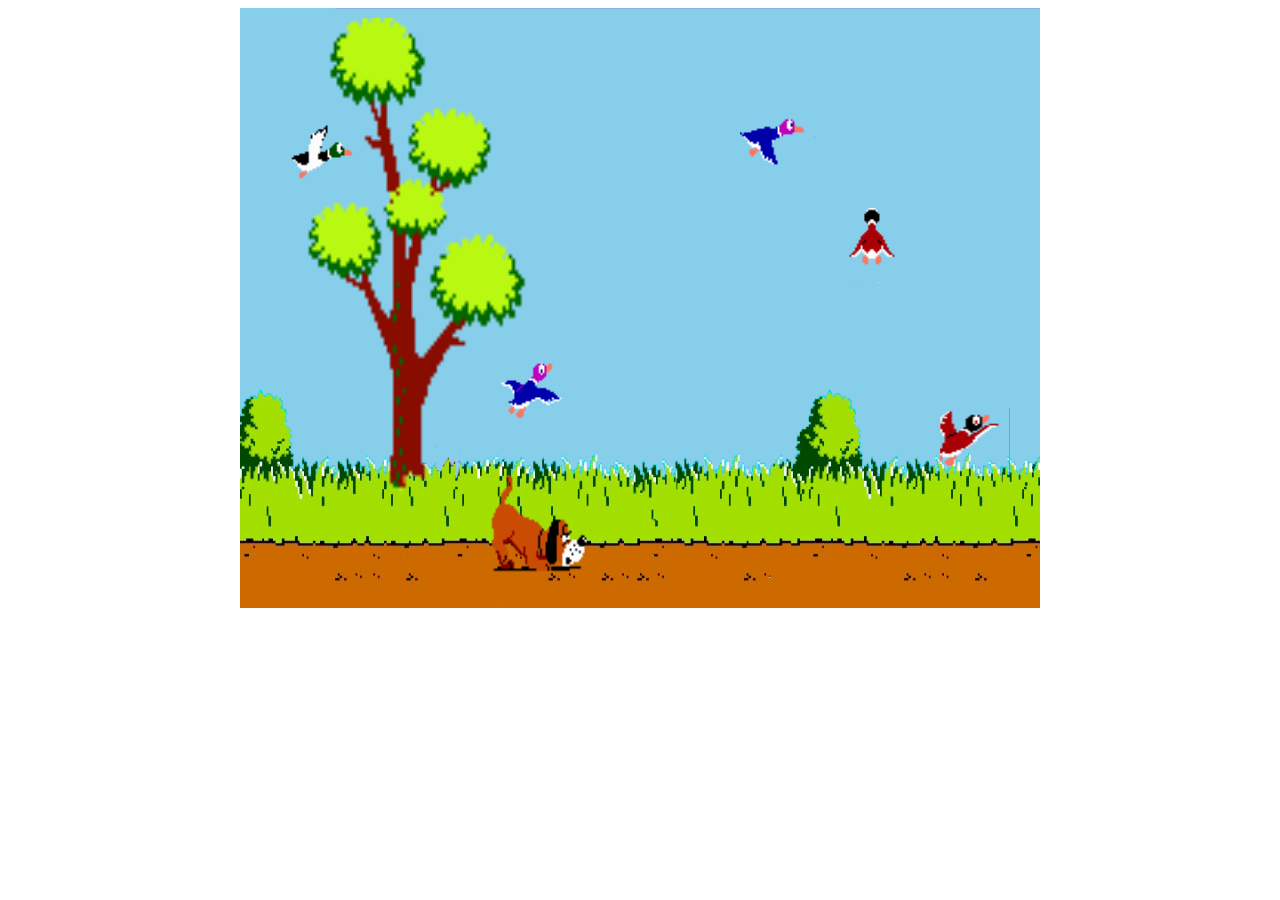
<file: duckhunt/index.html>
<!DOCTYPE html>
<html>
<head>
<meta http-equiv="Content-Type" content="text/html; charset=ISO-8859-1">
<title>Duck Hunt</title>
<link rel="stylesheet" href="style.css">
<script src="game.js"></script>
</head>
<body onload="draw();">
<div id="game_div">
<canvas id="game" height="600" width="800"></canvas>
</div>
<div style="display:none">
<img id="back" src="assets/duckhunt.png" />
</div>
</body>
</html>
</file>
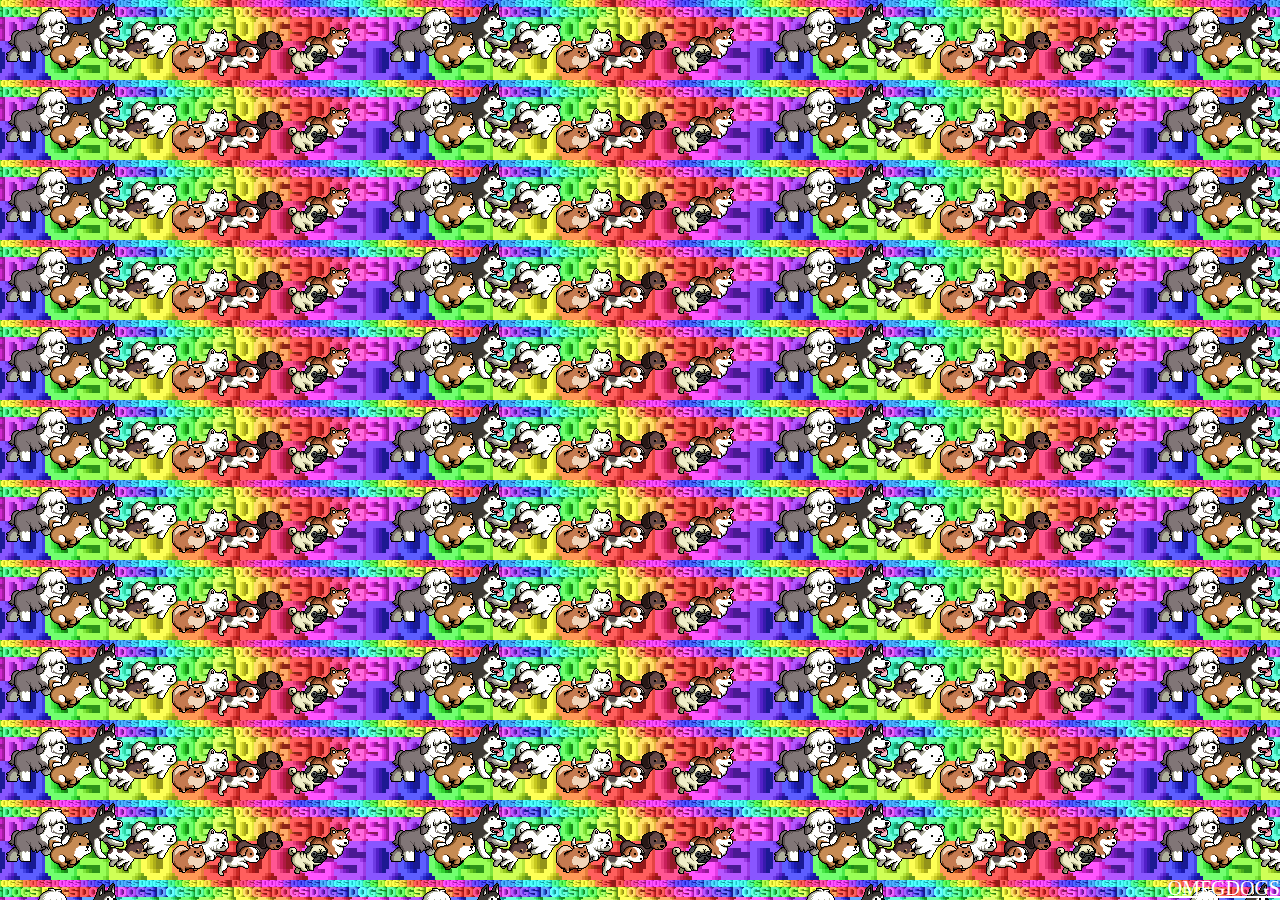
<file: omfgdogs/index.html>
<!DOCTYPE HTML>
<html>
<head>
	<title>OMFGDOGS</title>
	<link rel="stylesheet" href="omfgdogs.css" /> 
</head>
<body>
	<p>NO OMFGDOGS FOR YOU!</p>
	<audio autoplay="autoplay" loop="loop">
		<source src="omfgdogs.mp3" />
	</audio>
	<br />
	<a href="http://www.omfgdogs.com/">OMFGDOGS</a>
</body>
</html>
</file>
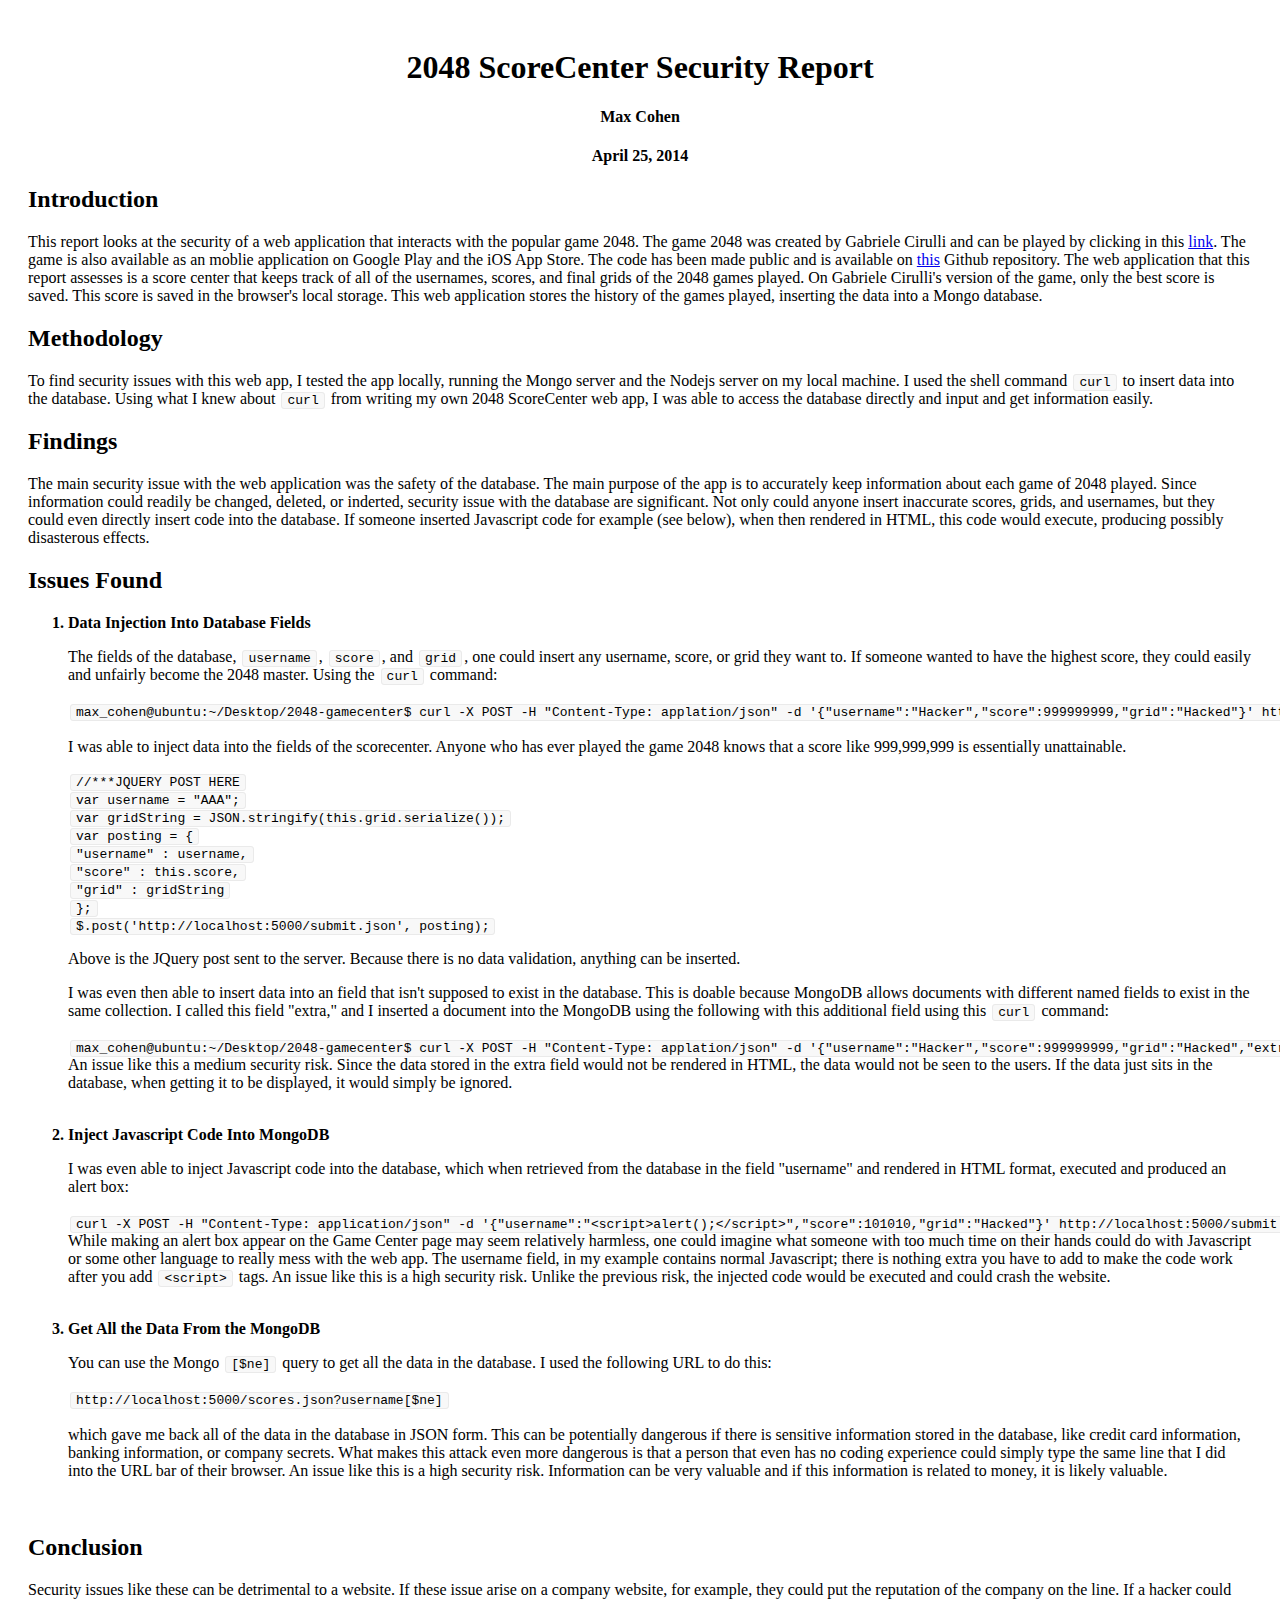
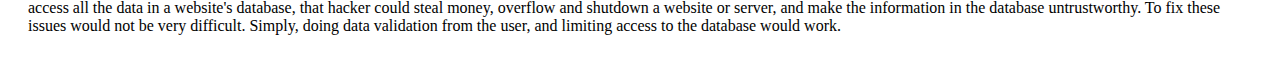
<file: security/index.html>
<!DOCTYPE HTML>
<html>
<head>
	<title>2048 ScoreCenter Security Report</title>
	<link rel="stylesheet" href="index.css" /> 
</head>
<body>
	<h1>2048 ScoreCenter Security Report</h1>

	<h4>Max Cohen</h4>
	<h4>April 25, 2014</h4>

	<h2>Introduction</h2>
	<p> This report looks at the security of a web application that interacts with the popular game 2048. The game 2048 was created by Gabriele Cirulli and can be played by clicking in this <a href="http://gabrielecirulli.github.io/2048/">link</a>. The game is also available as an moblie application on Google Play and the iOS App Store. The code has been made public and is available on <a href="https://github.com/gabrielecirulli/2048">this</a> Github repository. The web application that this report assesses is a score center that keeps track of all of the usernames, scores, and final grids of the 2048 games played. On Gabriele Cirulli's version of the game, only the best score is saved. This score is saved in the browser's local storage. This web application stores the history of the games played, inserting the data into a Mongo database.</p>
	<h2>Methodology</h2>
	To find security issues with this web app, I tested the app locally, running the Mongo server and the Nodejs server on my local machine. I used the shell command <code>curl</code> to insert data into the database. Using what I knew about <code>curl</code> from writing my own 2048 ScoreCenter web app, I was able to access the database directly and input and get information easily. 
	<h2>Findings</h2>
	The main security issue with the web application was the safety of the database. The main purpose of the app is to accurately keep information about each game of 2048 played. Since information could readily be changed, deleted, or inderted, security issue with the database are significant. Not only could anyone insert inaccurate scores, grids, and usernames, but they could even directly insert code into the database. If someone inserted Javascript code for example (see below), when then rendered in HTML, this code would execute, producing possibly disasterous effects. 
	<h2>Issues Found</h2>
	<ol>
	<li class="title">Data Injection Into Database Fields</li>

	<p> The fields of the database, <code>username</code>, <code>score</code>, and <code>grid</code>, one could insert any username, score, or grid they want to. If someone wanted to have the highest score, they could easily and unfairly become the 2048 master. Using the <code>curl</code> command: <br /><br />
	<code>max_cohen@ubuntu:~/Desktop/2048-gamecenter$ curl -X POST -H "Content-Type: applation/json" -d '{"username":"Hacker","score":999999999,"grid":"Hacked"}' http://localhost:5000/submit.json</code><br /><br />
	I was able to inject data into the fields of the scorecenter. Anyone who has ever played the game 2048 knows that a score like 999,999,999 is essentially unattainable.
	</p>

	<code>//***JQUERY POST HERE</code><br />
    <code>var username = "AAA";</code><br />
    <code>var gridString = JSON.stringify(this.grid.serialize());</code><br />
    <code>var posting = {</code><br />
    <code>  "username" : username,</code><br />
    <code>  "score" : this.score,</code><br />
    <code>  "grid" : gridString</code><br />
    <code>};</code><br />
    <code>$.post('http://localhost:5000/submit.json', posting);</code><br />

    <p>Above is the JQuery post sent to the server. Because there is no data validation, anything can be inserted.</p>

	<p>I was even then able to insert data into an field that isn't supposed to exist in the database. This is doable because MongoDB allows documents with different named fields to exist in the same collection. I called this field "extra," and I inserted a document into the MongoDB using the following with this additional field using this <code>curl</code> command: <br /><br />
	<code>max_cohen@ubuntu:~/Desktop/2048-gamecenter$ curl -X POST -H "Content-Type: applation/json" -d '{"username":"Hacker","score":999999999,"grid":"Hacked","extra":"HA!"}' http://localhost:5000/submit.json</code>. An issue like this a medium security risk. Since the data stored in the extra field would not be rendered in HTML, the data would not be seen to the users. If the data just sits in the database, when getting it to be displayed, it would simply be ignored.
	</p><br />

	<li class="title">Inject Javascript Code Into MongoDB</li>

	<p>I was even able to inject Javascript code into the database, which when retrieved from the database in the field "username" and rendered in HTML format, executed and produced an alert box: <br /><br />
	<code>curl -X POST -H "Content-Type: application/json" -d '{"username":"&lt;script&gt;alert();&lt;/script&gt;","score":101010,"grid":"Hacked"}' http://localhost:5000/submit.json</code>

	While making an alert box appear on the Game Center page may seem relatively harmless, one could imagine what someone with too much time on their hands could do with Javascript or some other language to really mess with the web app. The username field, in my example contains normal Javascript; there is nothing extra you have to add to make the code work after you add <code>&lt;script&gt;</code> tags. An issue like this is a high security risk. Unlike the previous risk, the injected code would be executed and could crash the website.
	</p><br />

	<li class="title">Get All the Data From the MongoDB</li>

	<p>You can use the Mongo <code>[$ne]</code> query to get all the data in the database. I used the following URL to do this: <br /><br />
	<code>http://localhost:5000/scores.json?username[$ne]</code><br /><br />
	which gave me back all of the data in the database in JSON form. This can be potentially dangerous if there is sensitive information stored in the database, like credit card information, banking information, or company secrets. What makes this attack even more dangerous is that a person that even has no coding experience could simply type the same line that I did into the URL bar of their browser. An issue like this is a high security risk. Information can be very valuable and if this information is related to money, it is likely valuable.
	</p><br />
	</ol>

	<h2>Conclusion</h2>
	<p>Security issues like these can be detrimental to a website. If these issue arise on a company website, for example, they could put the reputation of the company on the line. If a hacker could access all the data in a website's database, that hacker could steal money, overflow and shutdown a website or server, and make the information in the database untrustworthy. To fix these issues would not be very difficult. Simply, doing data validation from the user, and limiting access to the database would work. 

</body>
</html>
</file>
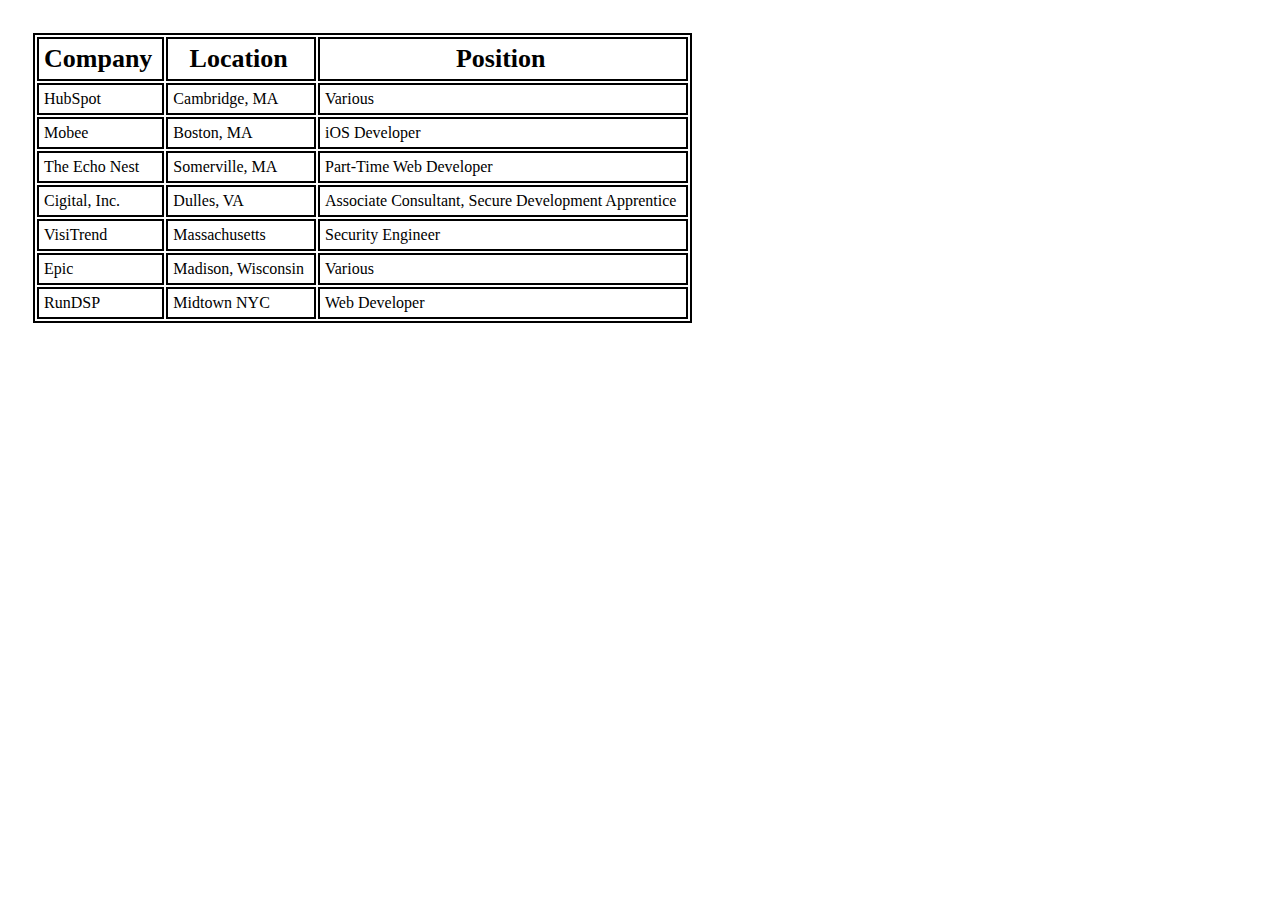
<file: jobs/jobs.html>
<!DOCTYPE html>

<html>

<head>
<title>Friends of Ming Chow Jobs Listing</title>
<link rel="stylesheet" href="jobs.css">
<script>
	function parse() {
		str = '[{"id":1,"position":"Various","company":"HubSpot","location":"Cambridge, MA","description":"","requirements":"","posting_url":"","contact":"@eliast","notes":"You may remember him: he gave a guest lecture to the class!","url":"http://localhost:3000/jobs/1.json"},{"id":2,"position":"iOS Developer","company":"Mobee","location":"Boston, MA","description":"","requirements":"","posting_url":"","contact":"Michael Sheeley","notes":"","url":"http://localhost:3000/jobs/2.json"},{"id":3,"position":"Part-Time Web Developer","company":"The Echo Nest","location":"Somerville, MA","description":"We are looking for a web developer to help us build some of our internal Q/A tools. This is a part time gig, that will last from 3 to 6 months, with perhaps 20 to 30 hours a week of work. If you know of recent Tufts grads (or top notch students that may have the bandwidth). Please let me know.  Project: Build  Update QA tools","requirements":"Skills Required: Python, Javascript, some knowledge of databases, HTML, CSS; Nice to have Skills: Familiarity with frameworks including: Bootstrap, Backbone, Underscore","posting_url":"","contact":"Paul Lamere","notes":"","url":"http://localhost:3000/jobs/3.json"},{"id":4,"position":"Associate Consultant, Secure Development Apprentice","company":"Cigital, Inc.","location":"Dulles, VA","description":"","requirements":"","posting_url":"http://www.cigital.com/careers/jobs/?job=Associate--Consultant---Secure-Development-Apprentice---Dulles-VA","contact":"Michelle Raphael","notes":"","url":"http://localhost:3000/jobs/4.json"},{"id":5,"position":"Security Engineer","company":"VisiTrend","location":"Massachusetts","description":"","requirements":"","posting_url":"http://www.visitrend.com/security-engineer-position","contact":"John Langton","notes":"","url":"http://localhost:3000/jobs/5.json"},{"id":6,"position":"Various","company":"Epic","location":"Madison, Wisconsin","description":"As a worldwide leader in the development of software for healthcare organizations, Epic is driving change for an entire industry – and it&quot;s one that affects the quality of life for everyone.  Gabriel will be working with some of the nation&quot;s most respected healthcare organizations and collaborating with some of the best minds in technology and medicine to make healthcare safer and more efficient.We feel that students graduating from Tufts University are of a high caliber, and that the professors and staff are doing a wonderful job. We already work with your Career Services office, but look forward to building a professional relationship with you as well.  We also hope to see more of your students like Gabriel in our application process, so if you know of anyone who may be interested in similar opportunities, they are welcome to get in touch with me. ","requirements":"","posting_url":"http://www.careers.epic.com/","contact":"Nicole Hilsenhoff","notes":"","url":"http://localhost:3000/jobs/6.json"},{"id":7,"position":"Web Developer","company":"RunDSP","location":"Midtown NYC","description":"RunDSP is an Ad Tech firm in Midtown, NYC that just received A-round funding. We have 9 engineers on the team and are looking to expand. I&quot;m running the data science team here and I&quot;m looking for a full-time engineer to help us with the design of our data modeling to derive some interesting things about our impressions served. There are two particular roles I&quot;m looking for --a data scientist and data flow engineer. Both require Python and a young programmer who shows they are capable of picking up engineering concepts quickly. We are committed to mentoring someone junior to contribute to the team. There are some other web developer roles on the team that require Rails and Javascript outside of my team. Let me know if you want to talk further about the roles I&quot;ve described.","requirements":"See above","posting_url":"","contact":"Chris Outram and Eliot Alter","notes":"","url":"http://localhost:3000/jobs/7.json"}]';
		
		var parsed = JSON.parse(str);
		var listdiv = document.getElementById('list');

		createTable(parsed);
	}

	function createTable(info) {
		var table = document.createElement('table');
		var listdiv = document.getElementById('list');

		var header = table.createTHead();
 		var row = header.insertRow(0);

 		var cell = row.insertCell(0);
  		cell.innerHTML = "Company";

  		cell = row.insertCell(1);
  		cell.innerHTML = "Location";

  		cell = row.insertCell(2);
  		cell.innerHTML = "Position";

		for (var i = 0; i < info.length; i++){
		    var tr = document.createElement('tr'); 

		    var td1 = document.createElement('td');
		    var td2 = document.createElement('td');
		    var td3 = document.createElement('td');

		    var companyText = info[i]['company'];
		    var locationText = info[i]['location'];
		    var positionText = info[i]['position'];

		    var company = document.createTextNode(companyText);
		    var location = document.createTextNode(locationText);
		    var position = document.createTextNode(positionText);

		    td1.appendChild(company);
		    td2.appendChild(location);
		    td3.appendChild(position);
		    tr.appendChild(td1);
		    tr.appendChild(td2);
		    tr.appendChild(td3);

		    table.appendChild(tr);
		}
		listdiv.appendChild(table);
	}
</script>
</head>

<body onload="parse()">
<div id="list"></div>
</body>

</html>
</file>
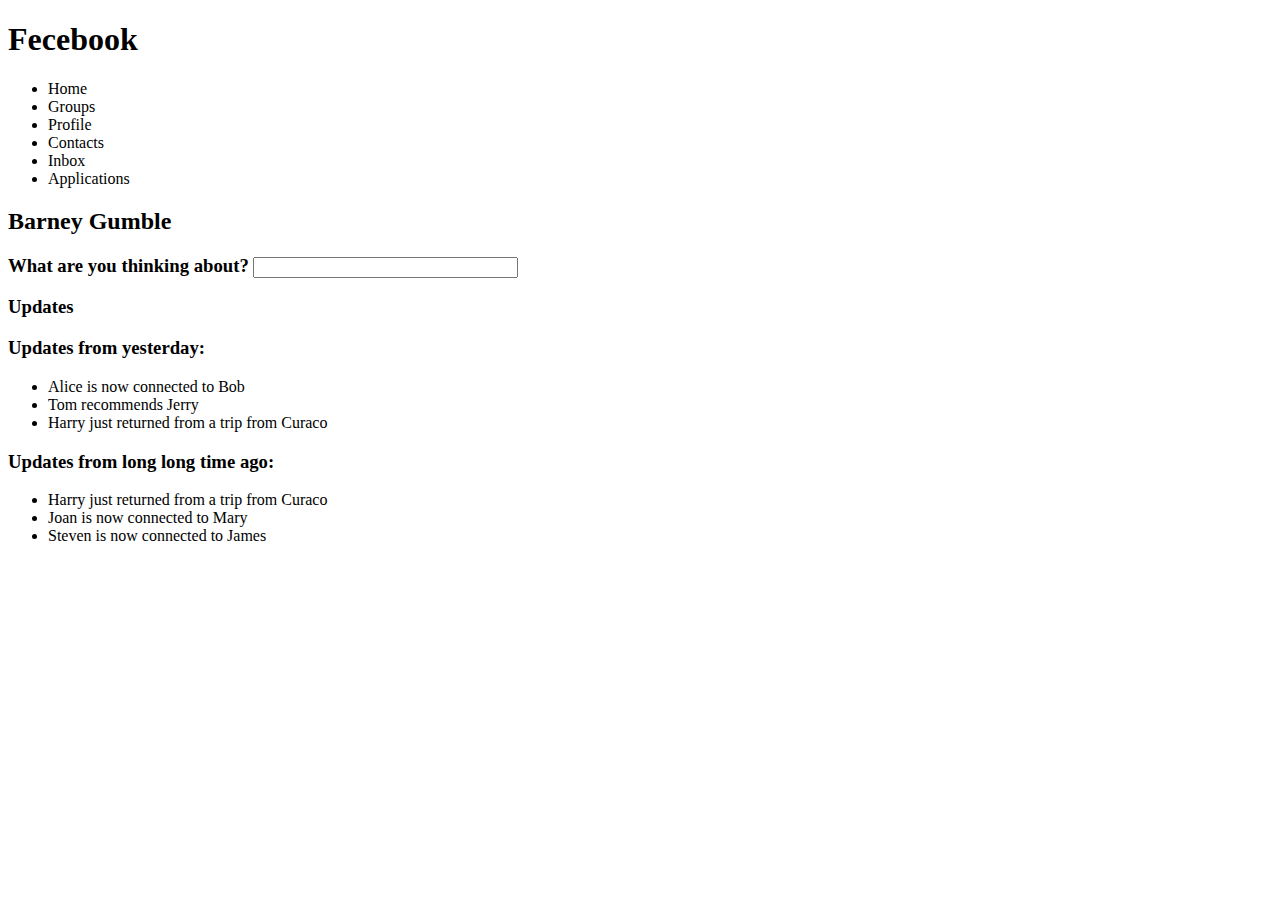
<file: status_updates/profile.html>
<!DOCTYPE html>
<html>
<head>
<title>Fecesbook</title>
<script type="text/javascript">
function handleOnChange(event) {
	var date = new Date();
	var printedDate = (date.getMonth() + 1) + "/" + date.getDate() + "/" + 
				   date.getFullYear() + " " + date.getHours() + ":" + 
				   date.getMinutes();

	var input = document.getElementById("msg");
	var status = document.getElementById("status");

	br = document.createElement("br");
	status.appendChild(br);
	parent = br.parentNode;
	parent.insertBefore(br, parent.firstChild);

	var newNode = document.createTextNode(printedDate + " - " + input.value);
	status.appendChild(newNode);
	parent = newNode.parentNode;
	parent.insertBefore(newNode, parent.firstChild);

	localStorage[new Date().getTime()] = printedDate + " - " + input.value;
	reload();

	input.value = "";
}

function reload() {
	elem = document.getElementById("status");
	output = "";

	var i = 0;
	var reversed = new Array();

	//reverse localStorage array to print in correct order in status div
	for (key in localStorage) {
		reversed[i] = localStorage[key];
		i++;
	}

	for (i = reversed.length - 1; i >= 0; i--) {
		output = output + "<p>" + reversed[i] + "</p>\n";
	}
	elem.innerHTML = output;
}

</script>
</head>

<body>
	<h1>Fecebook</h1>
	<div id="nav">
		<ul>
			<li id="home">Home</li>
			<li id="groups">Groups</li>
			<li id="profile">Profile</li>
			<li id="contacts">Contacts</li>
			<li id="inbox">Inbox</li>
			<li id="applications">Applications</li>
		</ul>
	</div>
	<h2 id="fullname">Barney Gumble</h2>
	<h3>What are you thinking about? <input type="text" id="msg" name="msg" size="30" onchange="handleOnChange()" /></h3>
	<h3>Updates</h3>
	<div id="status">
	</div>
	<div id="yesterday">
		<h3>Updates from yesterday:</h3>
		<ul>
			<li>Alice is now connected to Bob</li>
			<li>Tom recommends Jerry</li>
			<li>Harry just returned from a trip from Curaco</li>
		</ul>
	</div>
	<div id="longlongtimeago">
		<h3>Updates from long long time ago:</h3>
		<ul>
			<li>Harry just returned from a trip from Curaco</li>
			<li>Joan is now connected to Mary</li>
			<li>Steven is now connected to James</li>
		</ul>
	</div>
</body>
</html>
</file>
<file: duckhunt/style.css>
#game_div{
    text-align: center;
}

canvas {
    background-color: #87CEEB;
}

body {
}
</file>
<file: omfgdogs/omfgdogs.css>
a {
	color: black;
	font-family: "Ubuntu";
	font-size: 20px;
	position: absolute;
	right: 0;
	bottom: 0;
}

p {
	font-family: "Ubuntu";
	font-size: 50px;
}

@media only screen and (min-width: 992px) {
	body {
		margin: 0;
		background: url("omfgdogs.gif");
	}

	p {
		font-size: 0;
	}

	a {
		color: white;
	}
}
</file>
<file: security/index.css>
body {
	font-family: "Ubuntu";
	padding: 20px;
}

h1, h4 {
	text-align: center;
}

.title {
	font-weight: bold;
}

code {
	margin: 0 2px;
  	padding: 0 5px;
  	white-space: nowrap;
  	border: 1px solid #eaeaea;
  	background-color: #f8f8f8;
  	border-radius: 3px; 
}
</file>
<file: jobs/jobs.css>
#list {
	font-family: "Ubuntu";
	padding: 25px;
}

table {
	background-color: white;
}

thead {
	font-size: 26px;
	font-weight: bold;
	text-align: center;
}

td {
	padding: 5px;
	padding-right: 10px;
}

table, td {
	border: 2px solid black;
}

tr:not(:first-child):hover {
	background-color: black;
	color: white;
}
</file>
